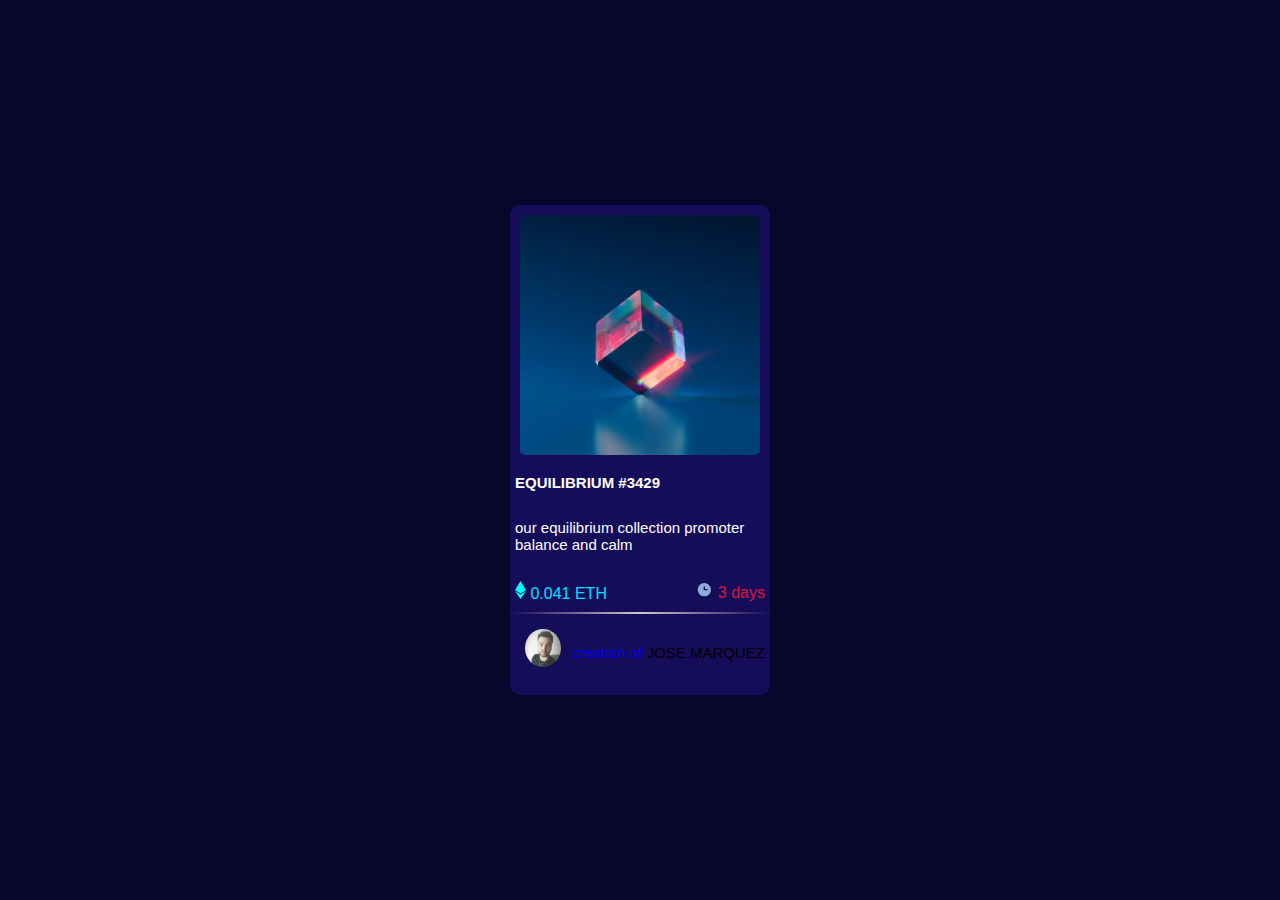
<file: tarjeta/index.html>
<!DOCTYPE html>
<html lang="en">
<head>
    <meta charset="UTF-8">
    <meta http-equiv="X-UA-Compatible" content="IE=edge">
    <meta name="viewport" content="width=device-width, initial-scale=1.0">
    <title>carta personalisada</title>
    <link rel="preconnect" href="https://fonts.googleapis.com">
<link rel="preconnect" href="https://fonts.gstatic.com" crossorigin>
<link href="https://fonts.googleapis.com/css2?family=Bebas+Neue&family=Lora:ital@1&family=Montserrat:ital,wght@0,500;1,200&display=swap" rel="stylesheet">
    <link rel="stylesheet" href="css/style.css">

</head>

<body>
    <div class="card1">
        <div class="head"> 
            <div class="logo">
                <img src="./media/image-equilibrium.jpg" alt="cuadrado">
            </div>
        </div>
        
        <div class="description">
            <h3>EQUILIBRIUM #3429</h3>
            <br>
            <p> our equilibrium collection promoter balance and calm</p>
        </div>
<br>
    <div class="informacion">
        <div class="ether">
            <img src="./media/icon-ethereum.svg" alt= ""> 0.041 ETH
        </div>
        <div class="reloj">
            <img src="./media/icon-clock.svg" alt="" > 3 days
        </div>
    </div>
<br>
<br><hr class="hr3">

    <div class="fotoCreador">
            <img src="./media/perfil.jpg" alt="mi foto">
        </div>
        <div class="infoCreador">
            <j><a href="#">creation of</a> JOSE MARQUEZ </j>
        </div>
    </div>
</body>
</html>
</file>
<file: tarjeta/css/style.css>
* {
    margin: 0;
    padding: 0;
    box-sizing: border-box;
    font-family: 'Bebas Neue', cursive;
    font-family: 'Josefin Sans', sans-serif;
    font-family: 'Lora', serif;
    font-family: 'Montserrat', sans-serif;
    font-family: 'Shantell Sans', cursive;
    font-family: 'Source Sans Pro', sans-serif;
}


body {
    display:flex;
    align-items: center;
    justify-content:center;
    min-height: 100vh;
    background:rgb(7, 7, 44); 
}

.card1 {
    position: absolute;
    width: 260px;
    height: 490px;
    background:rgba(25, 14, 98, 0.842);
    border-radius: 10px;
    overflow: hidden;
}


.card1 .head .logo img {
    height: 260px;
    background-size: 270px 270px;
    border-radius: 15px;
    background-position: center bottom;
    padding: 10px 10px 10px 10px;
}

.card1 .head .description {
    padding: 8px 4px 4px 4px;
    margin: 10px;
    border: solid floralwhite
}

.ether{
    float: left;
    margin:5px;
    color: rgb(0, 225, 255);
    cursor: pointer;
    
}
.reloj {
    margin: 5px;
    float: right;
    color: crimson;
}

.fotoCreador img {
    height: 38px;
    border-radius: 50%;
    float: left;
    margin-top: 15px;
    margin-left: 15px;
}

.infoCreador {
    margin: 5px;
    float: right;
    margin-right: 5px;
    font-size: 15px;
    margin-top: 30px;
}

h3 , p {
    font-size:15px;
    margin: 5px;
    color: rgb(255, 254, 254);
    
}

.hr3 {
    border: 0;
    height: 2px;
    background-image: linear-gradient(to right, transparent, #CCC, transparent);
}

a {
    text-decoration: none;
}
</file>
